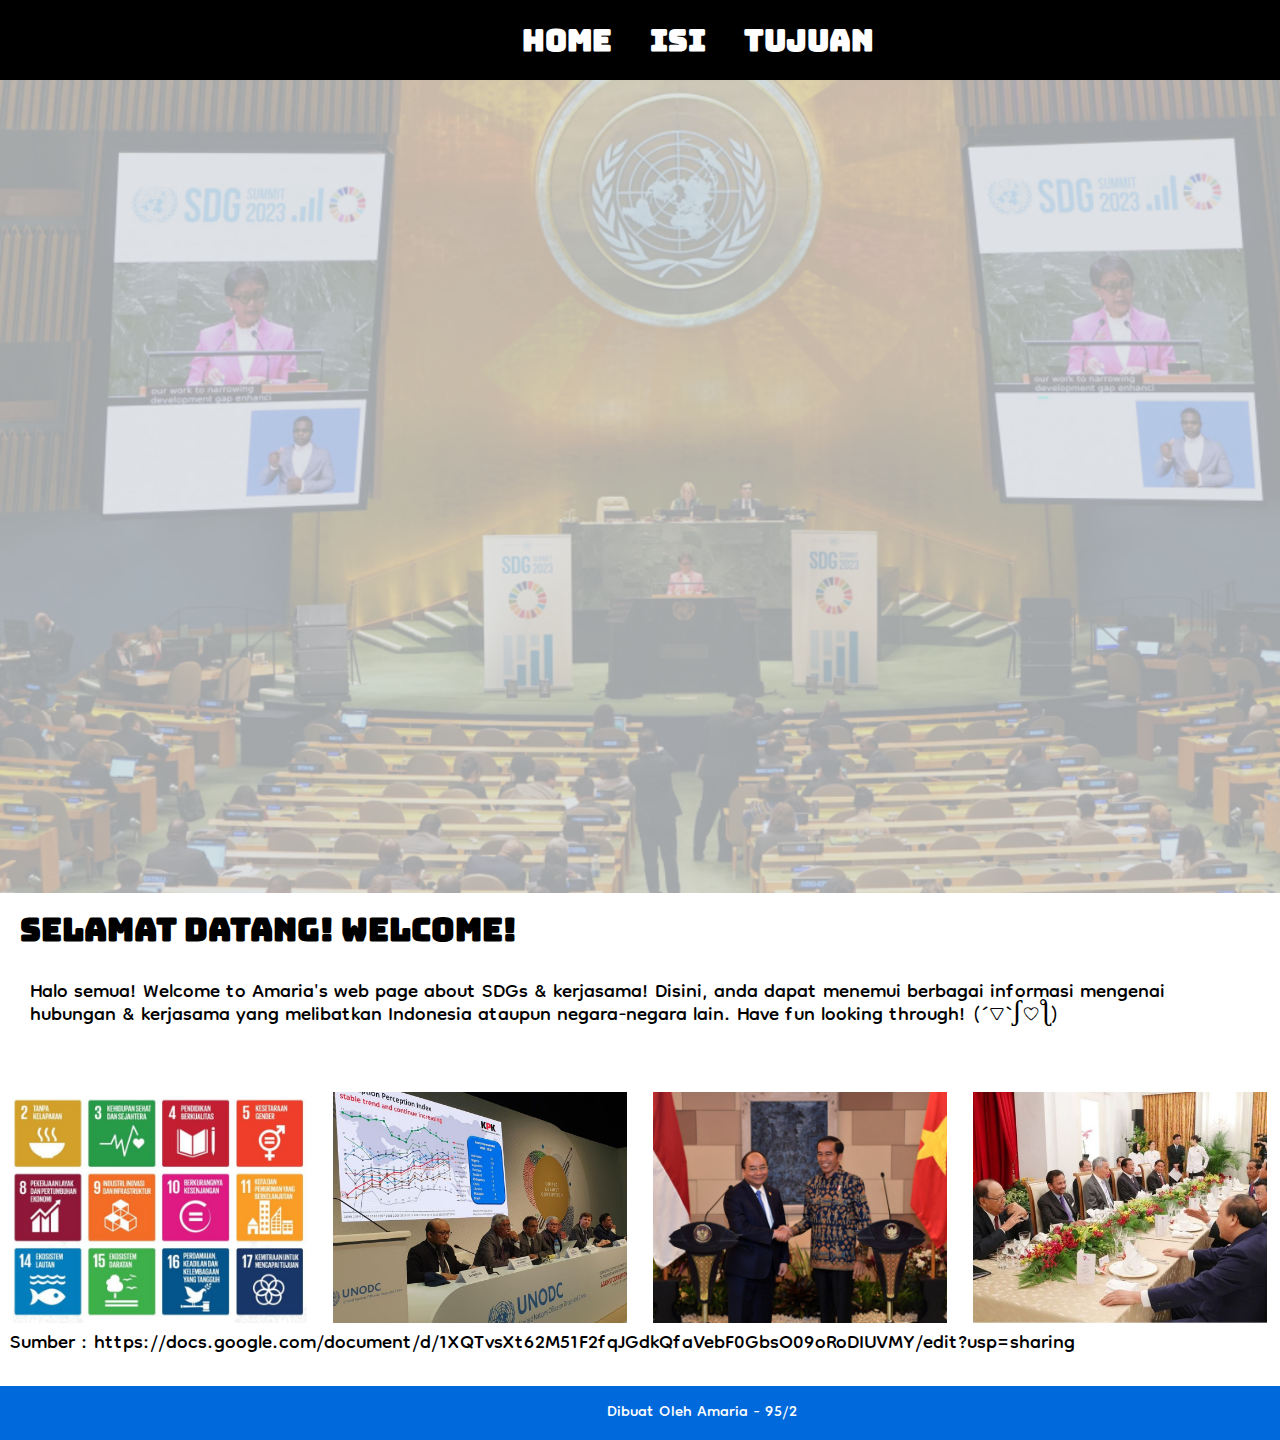
<file: index.html>
<!DOCTYPE html>
<html>

<head>
    <meta name="viewport" content="width=device-wifth, intial-scale.0">
    <title>ILP COLABORASI - TIK, PPKN, IPS</title>
    <link rel="stylesheet" href="style.css">
    <link rel="preconnect" href="https://fonts.googleapis.com">
    <link rel="preconnect" href="https://fonts.gstatic.com" crossorigin>
    <link href="https://fonts.googleapis.com/css2?family=Bungee&display=swap" rel="stylesheet">
    <link rel="preconnect" href="https://fonts.googleapis.com">
    <link rel="preconnect" href="https://fonts.gstatic.com" crossorigin>
    <link href="https://fonts.googleapis.com/css2?family=Dongle&display=swap" rel="stylesheet">
</head>
<div class="bg">
    <nav>
        <ul>
            <li><a href="index.html">‎ Home ‎ </a></li>
            <li class="dropdown">
                <a href="#">‎ ISI ‎ </a>
                <ul class="dropdown-menu">
                    <li><a href="kerjasama.html">‎ Kerjasama ‎ </a></li>
                    <li><a href="sdgs.html">‎ SDGS ‎ </a></li>
                </ul>
            </li>
            <li class="dropdown">
                <a href="tujuan.html">‎ Tujuan ‎ </a>
            </li>
        </ul>
    </nav>
    <div class="Content">
        <img src="TITLE-removebg-preview.png" class="anim">
    </div>
    <img src="JOKOWIPNG.png" class="image anim">
</div>

<body>
    <div class="opening">
        <h1> Selamat Datang! Welcome! </h1>
        <p>‎</p>
        <p class="optxt"> Halo semua! Welcome to Amaria's web page about SDGs & kerjasama! Disini, anda dapat menemui
            berbagai informasi mengenai hubungan & kerjasama yang melibatkan Indonesia ataupun negara-negara lain. Have
            fun looking through! (´▽`ʃ♡ƪ) </p>
    </div>
    <div class="Gallery">
        <div class="image-box">
            <img src="img1.jpg">
        </div>
        <div class="image-box">
            <img src="img2.jpg">
        </div>
        <div class="image-box">
            <img src="img3.jpeg">
        </div>
        <div class="image-box">
            <img src="img4.jpeg">
        </div>
    </div>
    <p class="optxt"> Sumber :
    https://docs.google.com/document/d/1XQTvsXt62M51F2fqJGdkQfaVebF0GbsO09oRoDIUVMY/edit?usp=sharing </p>
    <p class="cltxt"> Dibuat Oleh Amaria - 95/2 </p>
</body>

</html>
</file>
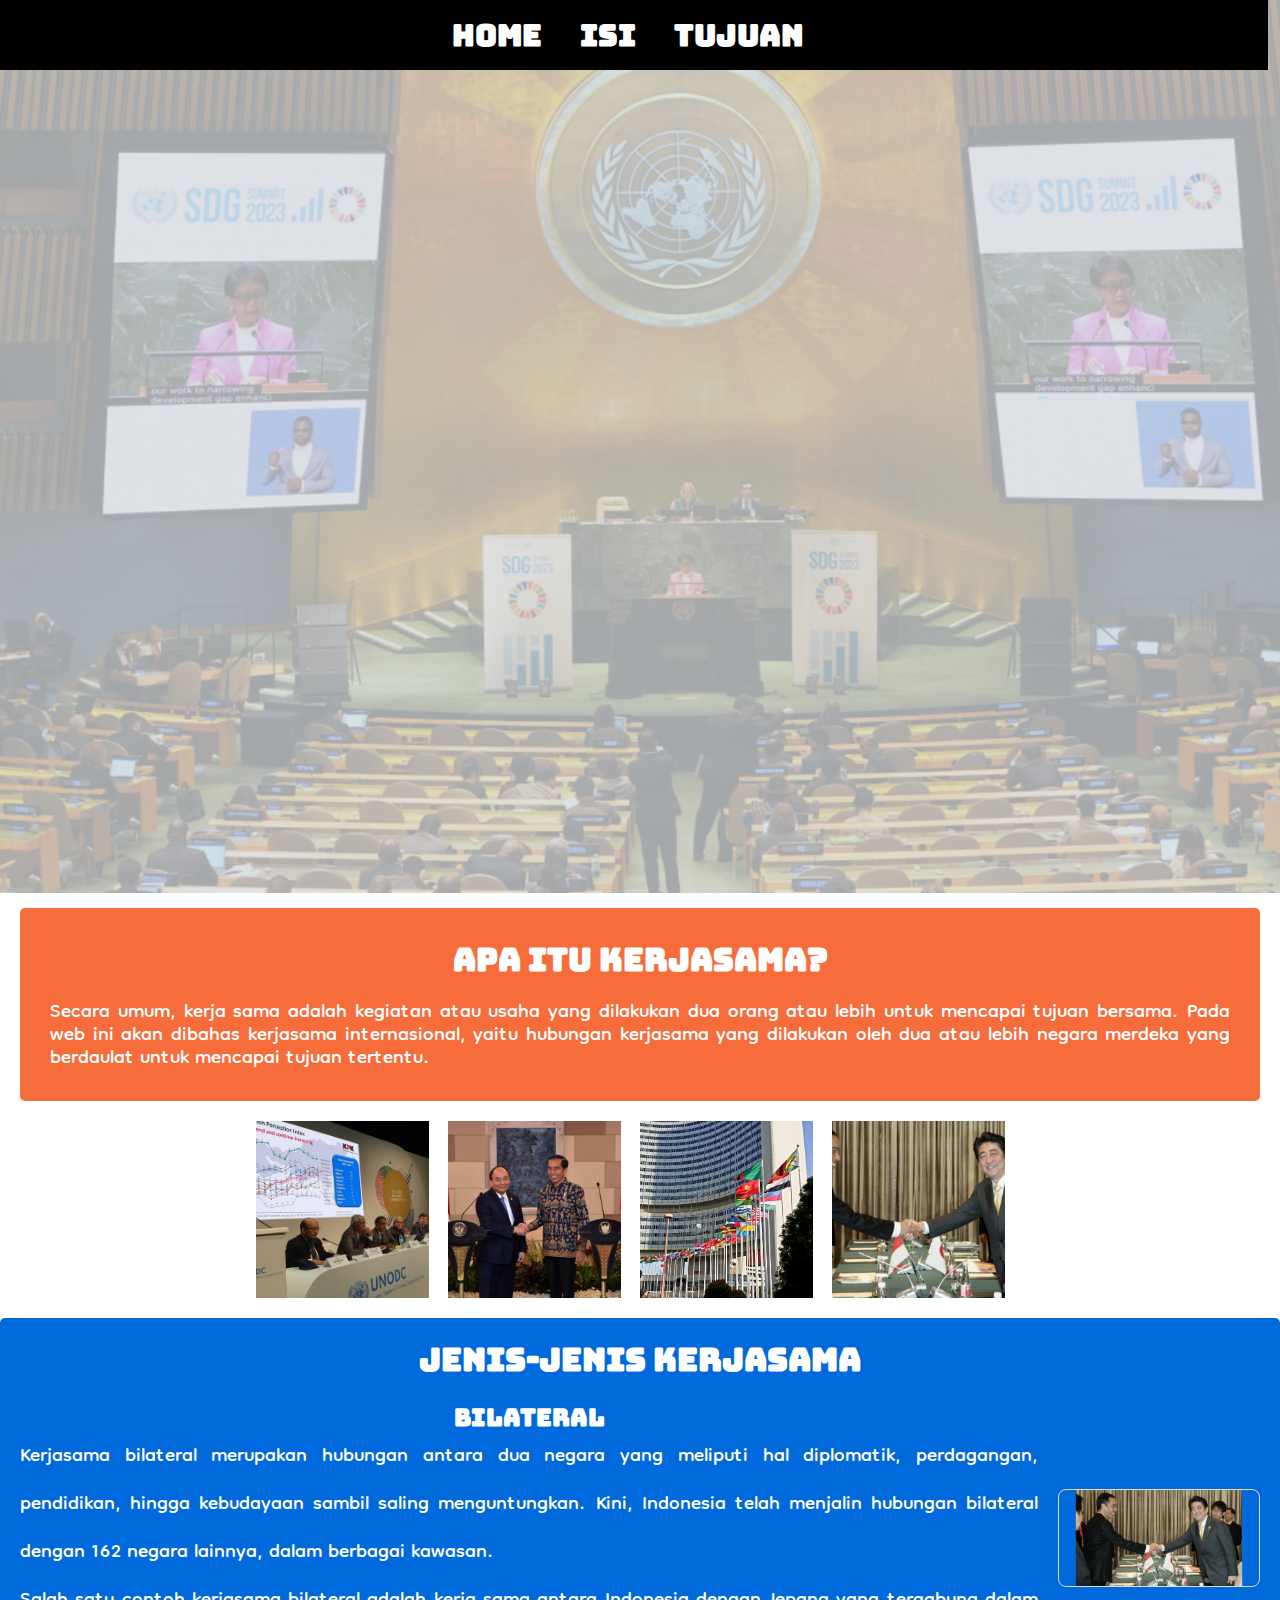
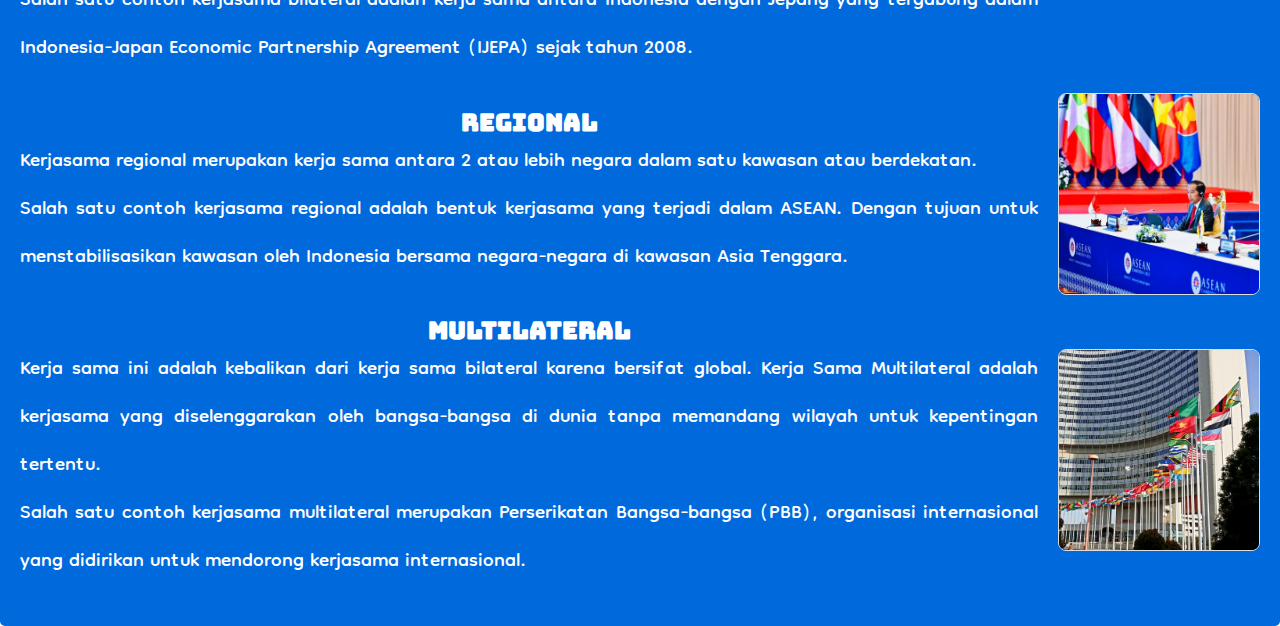
<file: kerjasama.html>
<!DOCTYPE html>
<html>

<head>
    <meta name="viewport" content="width=device-wifth, intial-scale.0">
    <title>Kerjasama</title>
    <link rel="stylesheet" href="kerjasama.css">
    <link rel="preconnect" href="https://fonts.googleapis.com">
    <link rel="preconnect" href="https://fonts.gstatic.com" crossorigin>
    <link href="https://fonts.googleapis.com/css2?family=Bungee&display=swap" rel="stylesheet">
    <link rel="preconnect" href="https://fonts.googleapis.com">
    <link rel="preconnect" href="https://fonts.gstatic.com" crossorigin>
    <link href="https://fonts.googleapis.com/css2?family=Dongle&display=swap" rel="stylesheet">
</head>

<div class="bg">
    <nav>
        <ul>
            <li><a href="index.html">‎ Home ‎ </a></li>
            <li class="dropdown">
                <a href="#">‎ ISI ‎ </a>
                <ul class="dropdown-menu">
                    <li><a href="kerjasama.html">‎ Kerjasama ‎ </a></li>
                    <li><a href="sdgs.html">‎ SDGS ‎ </a></li>
                </ul>
            </li>
            <li class="dropdown">
                <a href="tujuan.html">‎ Tujuan ‎ </a>
            </li>
        </ul>
    </nav>
    <div class="Content">
        <h1 class="titleop anim"> Kerjasama </h1>
    </div>
    <img src="JOKOWIPNG.png" class="image anim">
</div>

<body>
    <div class="opening">
        <h1> Apa itu Kerjasama? </h1>
        <p>‎</p>
        <p class="optxt"> Secara umum, kerja sama adalah kegiatan atau usaha yang dilakukan dua orang atau lebih untuk
            mencapai tujuan bersama.

            Pada web ini akan dibahas kerjasama internasional, yaitu hubungan kerjasama yang dilakukan oleh dua atau
            lebih negara merdeka yang berdaulat untuk mencapai tujuan tertentu.
        </p>
    </div>
    <div class="Gallery">
        <div class="image-box">
            <img src="img2.jpg">
        </div>
        <div class="image-box">
            <img src="img3.jpeg">
        </div>
        <div class="image-box">
            <img src="un.jpg">
        </div>
        <div class="image-box">
            <img src="IJEPA.png">
        </div>
    </div>
    <div class="main">
        <h1>Jenis-Jenis Kerjasama</h1>
        <p>‎ </p>
        <div class="section">
            <div class="text">
                <h2>Bilateral</h2>
                <p class="p">Kerjasama bilateral merupakan hubungan antara dua negara yang meliputi hal diplomatik, perdagangan, pendidikan, hingga kebudayaan sambil saling menguntungkan. Kini, Indonesia telah menjalin hubungan bilateral dengan 162 negara lainnya, dalam berbagai kawasan.</p>
                <p class="p">Salah satu contoh kerjasama bilateral adalah kerja sama antara Indonesia dengan Jepang yang tergabung dalam Indonesia-Japan Economic Partnership Agreement (IJEPA) sejak tahun 2008.</p>
            </div>
            <img src="IJEPA.png" class="side-image">
        </div>
        <div class="section">
            <div class="text">
                <h2>Regional</h2>
                <p class="p">Kerjasama regional merupakan kerja sama antara 2 atau lebih negara dalam satu kawasan atau berdekatan.</p>
                <p class="p">Salah satu contoh kerjasama regional adalah bentuk kerjasama yang terjadi dalam ASEAN. Dengan tujuan untuk menstabilisasikan kawasan oleh Indonesia bersama negara-negara di kawasan Asia Tenggara.</p>
            </div>
            <img src="asean.jpeg" class="side-image">
        </div>
    
        <div class="section">
            <div class="text">
                <h2>Multilateral</h2>
                <p class="p">Kerja sama ini adalah kebalikan dari kerja sama bilateral karena bersifat global. Kerja Sama Multilateral adalah kerjasama yang diselenggarakan oleh bangsa-bangsa di dunia tanpa memandang wilayah untuk kepentingan tertentu.</p>
                <p class="p">Salah satu contoh kerjasama multilateral merupakan Perserikatan Bangsa-bangsa (PBB), organisasi internasional yang didirikan untuk mendorong kerjasama internasional.</p>
            </div>
            <img src="un.jpg" class="side-image">
        </div>
    </div>    
</body>
</file>
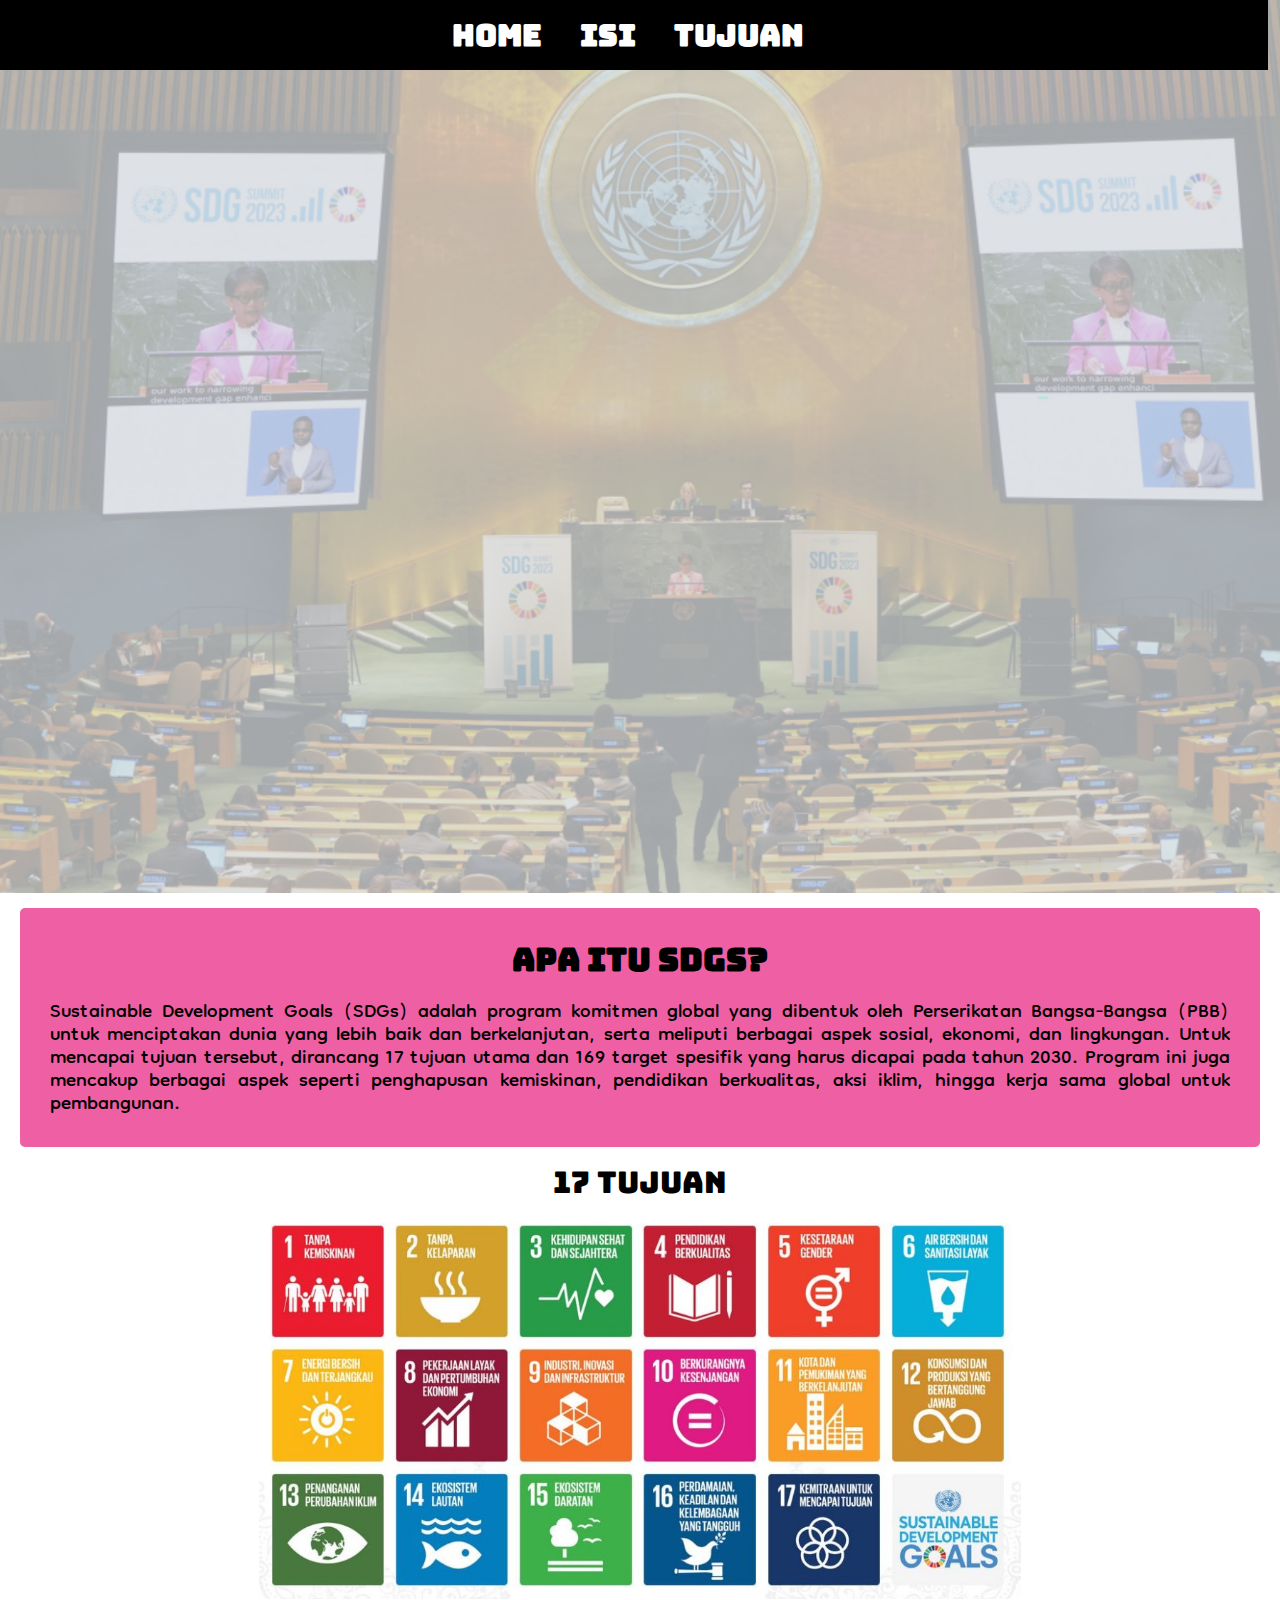
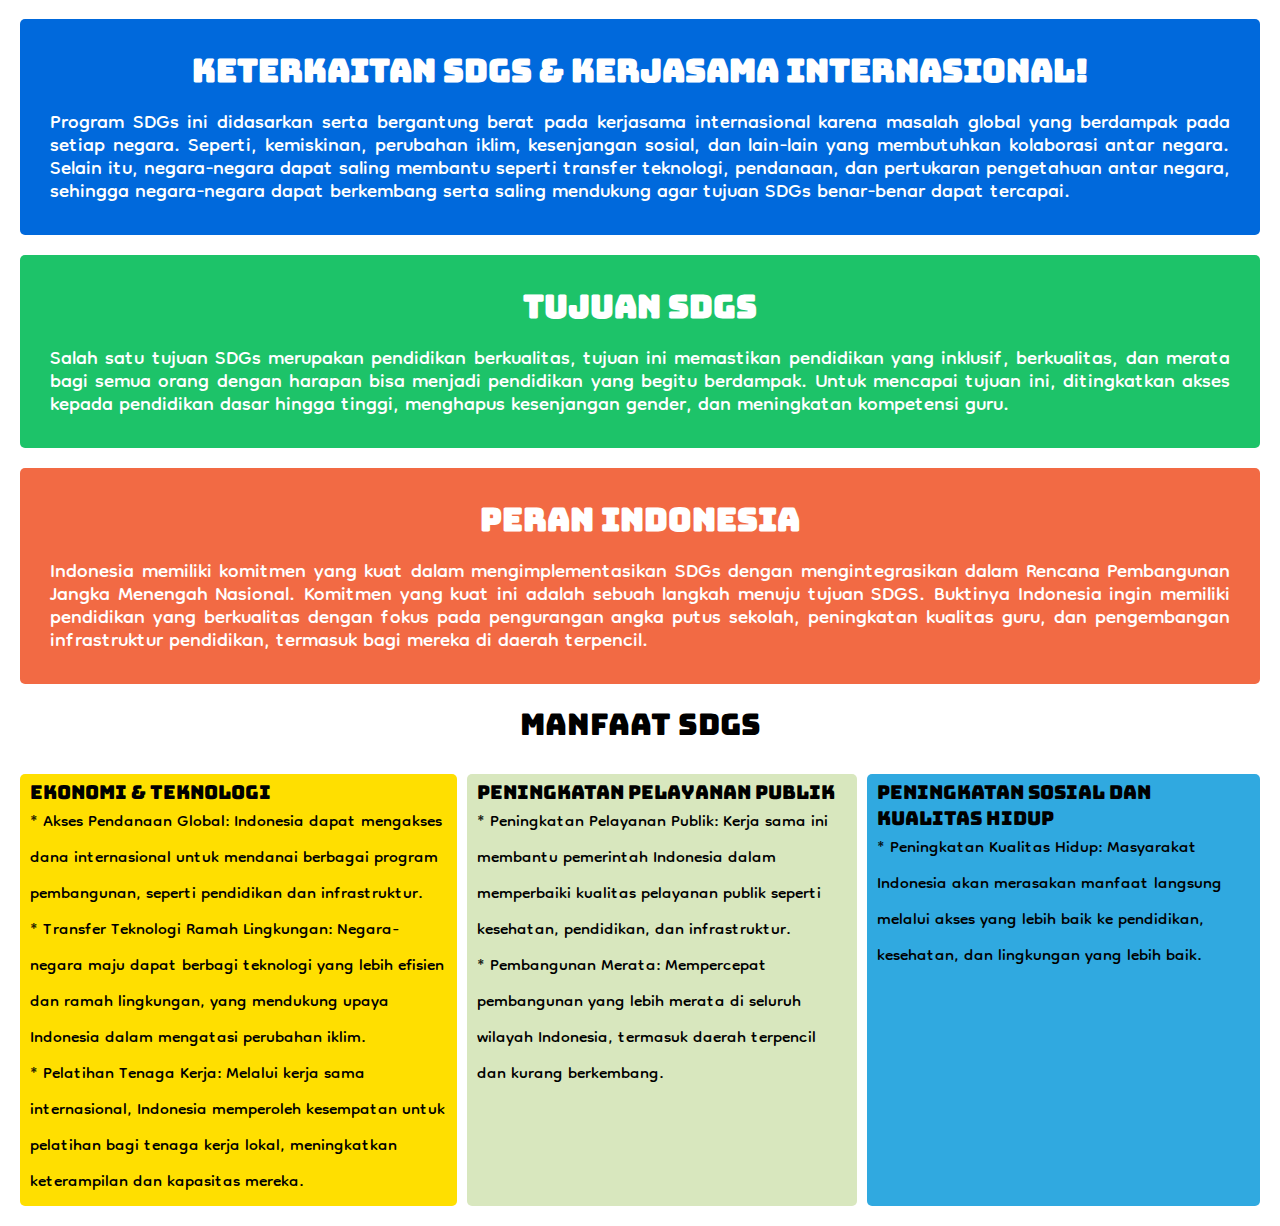
<file: sdgs.html>
<!DOCTYPE html>
<html>

<head>
    <meta name="viewport" content="width=device-wifth, intial-scale.0">
    <title>SDGS</title>
    <link rel="stylesheet" href="sdgs.css">
    <link rel="preconnect" href="https://fonts.googleapis.com">
    <link rel="preconnect" href="https://fonts.gstatic.com" crossorigin>
    <link href="https://fonts.googleapis.com/css2?family=Bungee&display=swap" rel="stylesheet">
    <link rel="preconnect" href="https://fonts.googleapis.com">
    <link rel="preconnect" href="https://fonts.gstatic.com" crossorigin>
    <link href="https://fonts.googleapis.com/css2?family=Dongle&display=swap" rel="stylesheet">
</head>

<div class="bg">
    <nav>
        <ul>
            <li><a href="index.html">‎ Home ‎ </a></li>
            <li class="dropdown">
                <a href="#">‎ ISI ‎ </a>
                <ul class="dropdown-menu">
                    <li><a href="kerjasama.html">‎ Kerjasama ‎ </a></li>
                    <li><a href="sdgs.html">‎ SDGS ‎ </a></li>
                </ul>
            </li>
            <li class="dropdown">
                <a href="tujuan.html">‎ Tujuan ‎ </a>
            </li>
        </ul>
    </nav>
    <div class="Content">
        <h1 class="titleop anim"> SDGS </h1>
    </div>
    <img src="JOKOWIPNG.png" class="image anim">
</div>

<body>
    <div class="opening">
        <h1> Apa itu SDGS? </h1>
        <p>‎</p>
        <p class="optxt"> Sustainable Development Goals (SDGs) adalah program komitmen global yang dibentuk oleh
            Perserikatan Bangsa-Bangsa (PBB) untuk menciptakan dunia yang lebih baik dan berkelanjutan, serta meliputi
            berbagai aspek sosial, ekonomi, dan lingkungan. Untuk mencapai tujuan tersebut, dirancang 17 tujuan utama
            dan 169 target spesifik yang harus dicapai pada tahun 2030. Program ini juga mencakup berbagai aspek seperti
            penghapusan kemiskinan, pendidikan berkualitas, aksi iklim, hingga kerja sama global untuk pembangunan.
        </p>
    </div>
    <p class="photo"> 17 Tujuan </p>
    <div class="image-box">
        <img src="img1.jpg">
    </div>
    </div>
    <div class="keterkaitan">
        <h1> Keterkaitan SDGs & kerjasama Internasional! </h1>
        <p>‎</p>
        <p class="ktxt"> Program SDGs ini didasarkan serta bergantung berat pada kerjasama internasional karena masalah
            global yang berdampak pada setiap negara. Seperti, kemiskinan, perubahan iklim, kesenjangan sosial, dan
            lain-lain yang membutuhkan kolaborasi antar negara. Selain itu, negara-negara dapat saling membantu seperti
            transfer teknologi, pendanaan, dan pertukaran pengetahuan antar negara, sehingga negara-negara dapat
            berkembang serta saling mendukung agar tujuan SDGs benar-benar dapat tercapai.

        </p>
    </div>
    <div class="tujuan">
        <h1> Tujuan SDGs </h1>
        <p>‎</p>
        <p class="ttxt"> Salah satu tujuan SDGs merupakan pendidikan berkualitas, tujuan ini memastikan pendidikan yang
            inklusif, berkualitas, dan merata bagi semua orang dengan harapan bisa menjadi pendidikan yang begitu
            berdampak. Untuk mencapai tujuan ini, ditingkatkan akses kepada pendidikan dasar hingga tinggi, menghapus
            kesenjangan gender, dan meningkatan kompetensi guru.
        </p>
    </div>
    <div class="peran">
        <h1> Peran Indonesia </h1>
        <p>‎</p>
        <p class="ptxt"> Indonesia memiliki komitmen yang kuat dalam mengimplementasikan SDGs dengan mengintegrasikan
            dalam Rencana Pembangunan Jangka Menengah Nasional. Komitmen yang kuat ini adalah sebuah langkah menuju
            tujuan SDGS. Buktinya Indonesia ingin memiliki pendidikan yang berkualitas dengan fokus pada pengurangan
            angka putus sekolah, peningkatan kualitas guru, dan pengembangan infrastruktur pendidikan, termasuk bagi
            mereka di daerah terpencil.
        </p>
    </div>
    <p class="Manfaat"> Manfaat SDGS </p>
    <div class="main">
        <div class="container">
            <div class="column1">Ekonomi & Teknologi
                <p class="m">* Akses Pendanaan Global: Indonesia dapat mengakses dana internasional untuk mendanai
                    berbagai program pembangunan, seperti pendidikan dan infrastruktur.</p>
                <p class="m">* Transfer Teknologi Ramah Lingkungan: Negara-negara maju dapat berbagi teknologi yang
                    lebih efisien dan ramah lingkungan, yang mendukung upaya Indonesia dalam mengatasi perubahan iklim.
                </p>
                <p class="m"> * Pelatihan Tenaga Kerja: Melalui kerja sama internasional, Indonesia memperoleh
                    kesempatan untuk pelatihan bagi tenaga kerja lokal, meningkatkan keterampilan dan kapasitas mereka.
                </p>
            </div>
            <div class="column2">Peningkatan Pelayanan Publik
                <p class="m"> * Peningkatan Pelayanan Publik: Kerja sama ini membantu pemerintah Indonesia dalam
                    memperbaiki kualitas pelayanan publik seperti kesehatan, pendidikan, dan infrastruktur. </p>
                <p class="m"> * Pembangunan Merata: Mempercepat pembangunan yang lebih merata di seluruh wilayah Indonesia,
                    termasuk daerah terpencil dan kurang berkembang. </p>
            </div>
            <div class="column3">Peningkatan Sosial dan Kualitas Hidup
                <p class="m">* Peningkatan Kualitas Hidup: Masyarakat Indonesia akan merasakan manfaat langsung melalui
                    akses yang lebih baik ke pendidikan, kesehatan, dan lingkungan yang lebih baik.</p>
            </div>
        </div>
    </div>
</file>
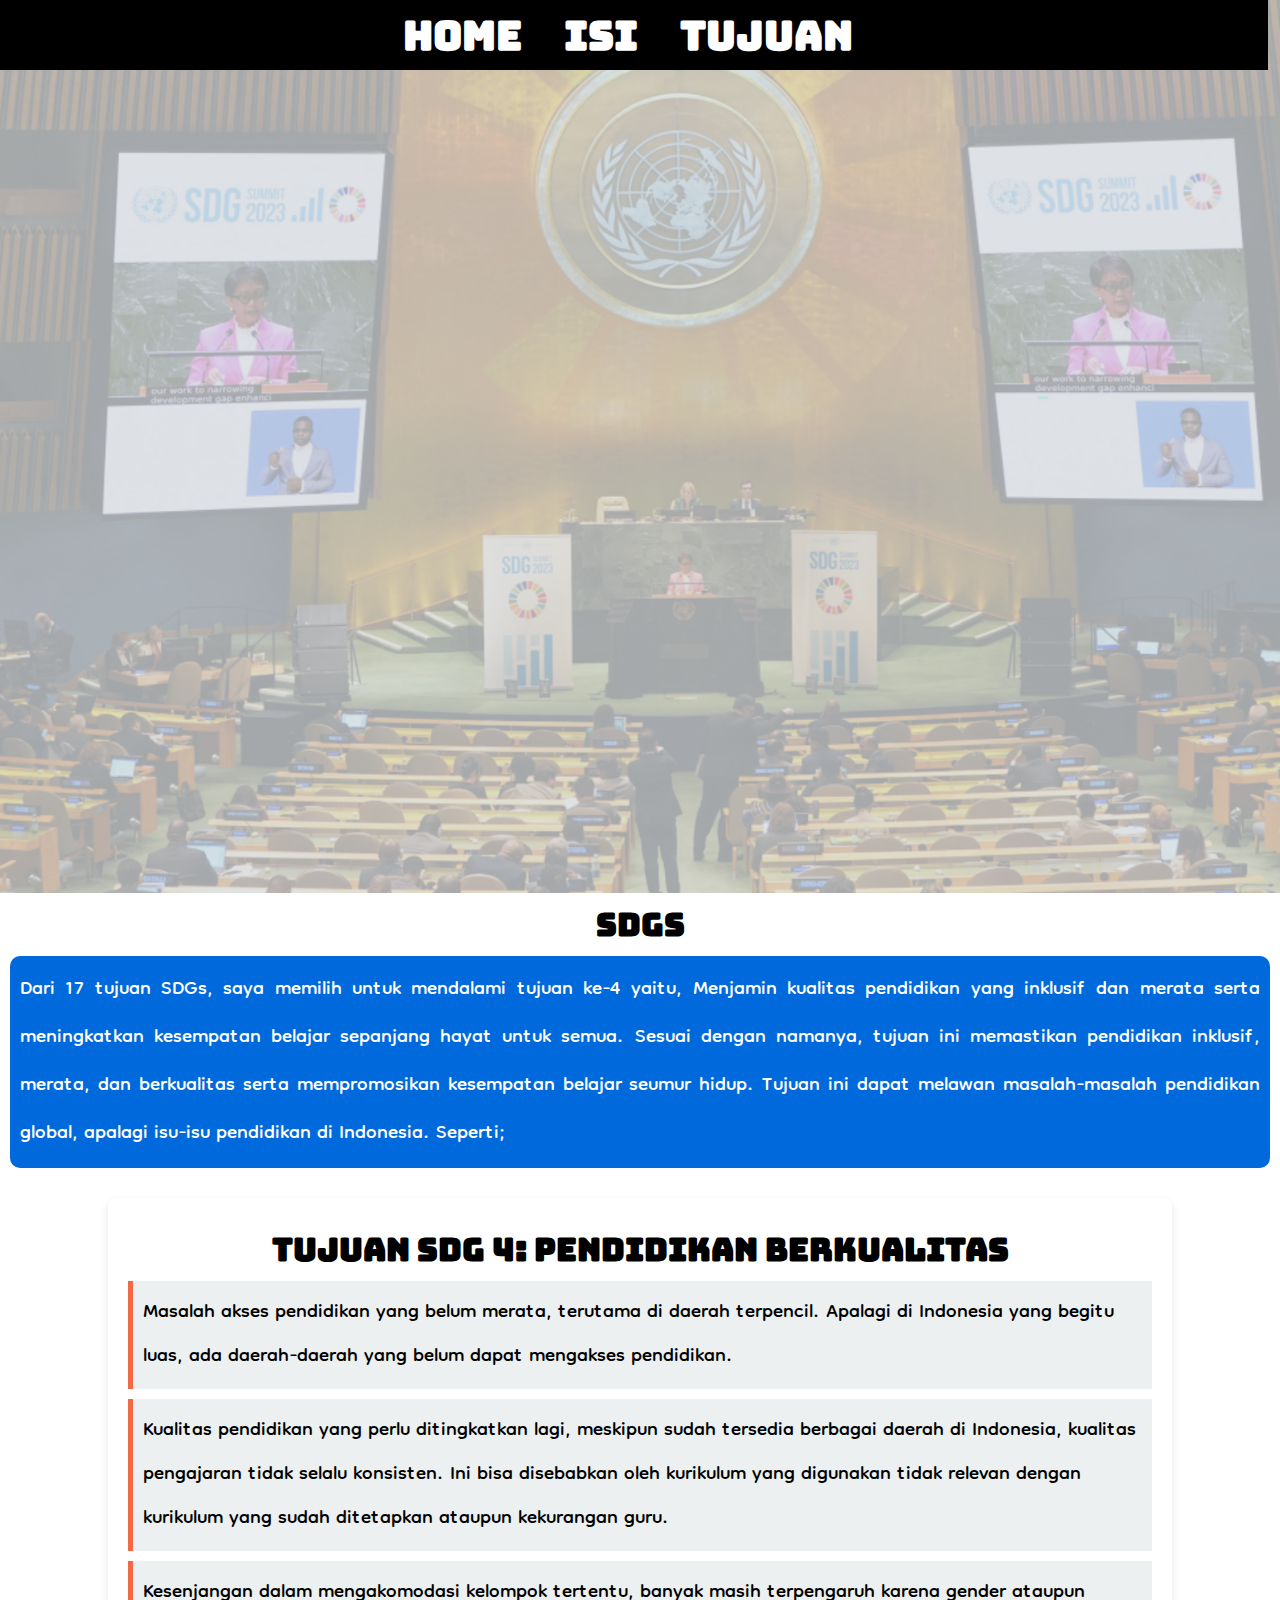
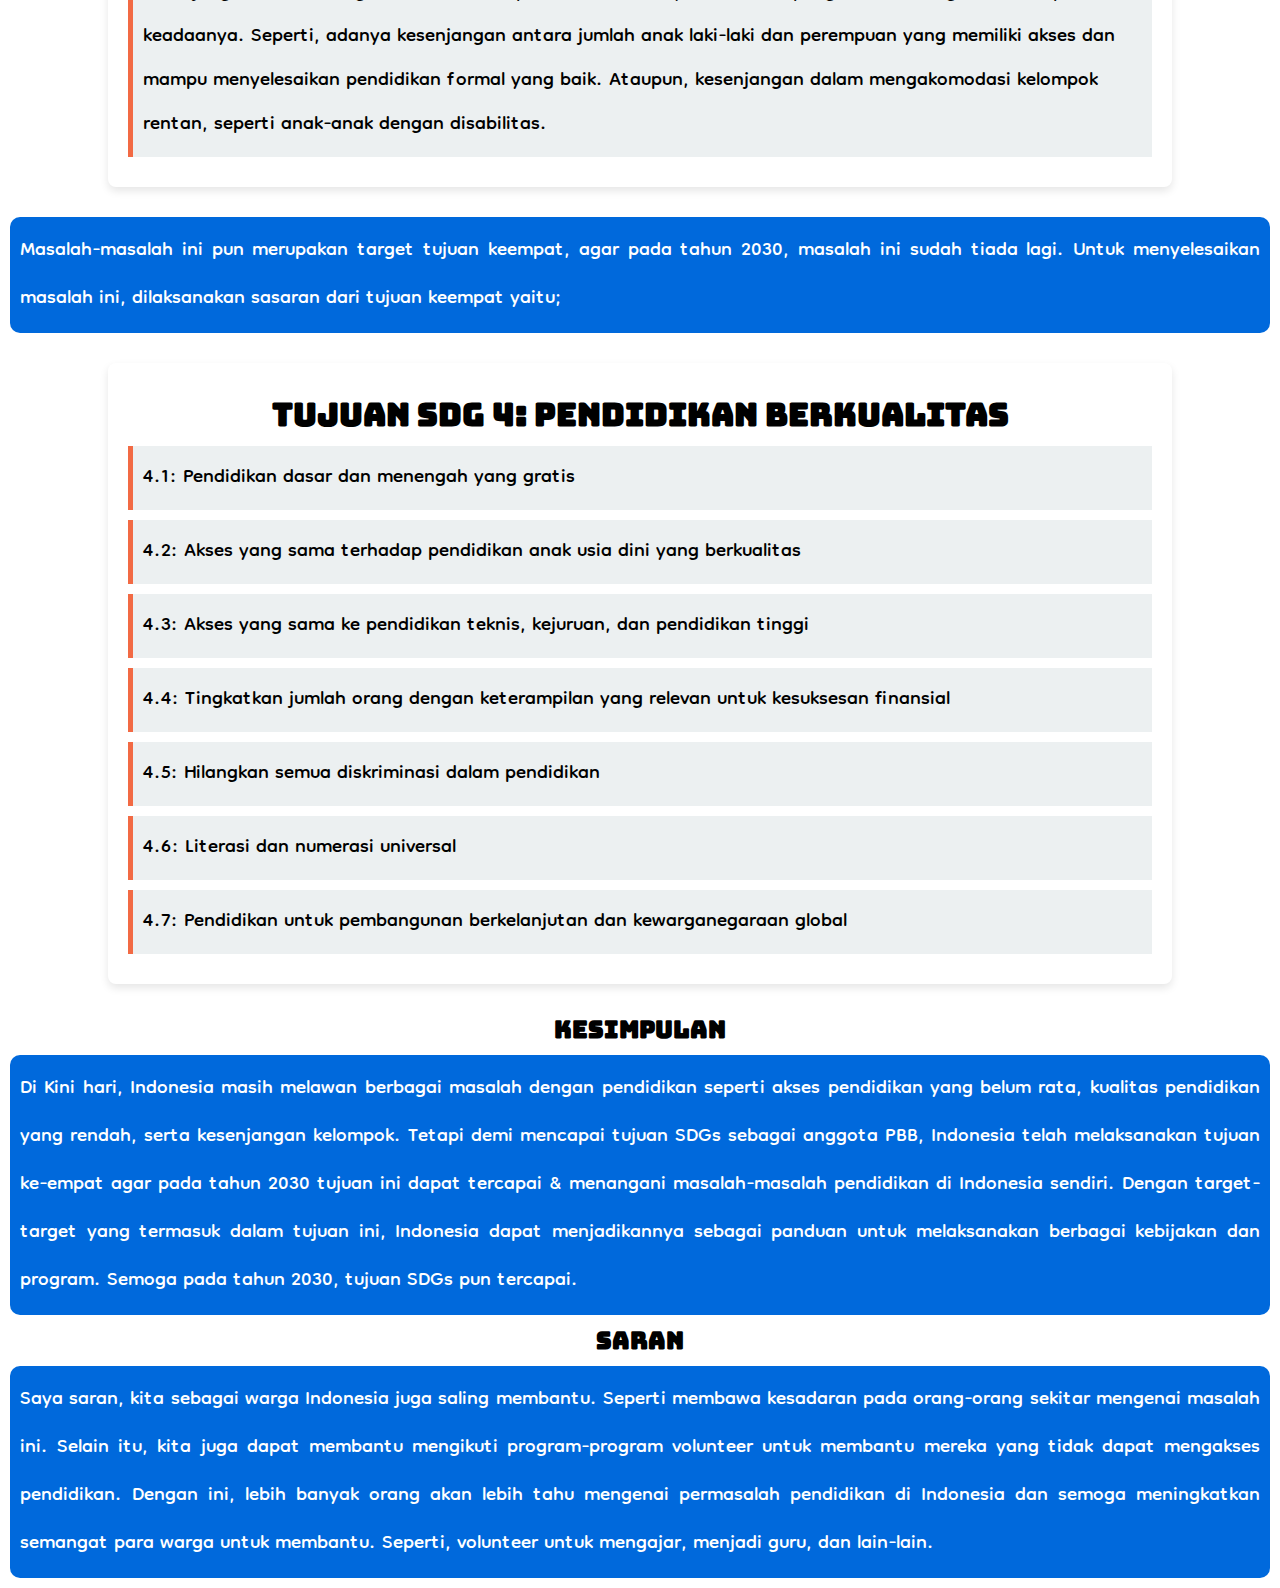
<file: tujuan.html>
<!DOCTYPE html>
<html>

<head>
    <meta name="viewport" content="width=device-wifth, intial-scale.0">
    <title>Tujuan</title>
    <link rel="stylesheet" href="tujuan.css">
    <link rel="preconnect" href="https://fonts.googleapis.com">
    <link rel="preconnect" href="https://fonts.gstatic.com" crossorigin>
    <link href="https://fonts.googleapis.com/css2?family=Bungee&display=swap" rel="stylesheet">
    <link rel="preconnect" href="https://fonts.googleapis.com">
    <link rel="preconnect" href="https://fonts.gstatic.com" crossorigin>
    <link href="https://fonts.googleapis.com/css2?family=Dongle&display=swap" rel="stylesheet">
</head>

<div class="bg">
    <nav>
        <ul>
            <li><a href="index.html">‎ Home ‎ </a></li>
            <li class="dropdown">
                <a href="#">‎ ISI ‎ </a>
                <ul class="dropdown-menu">
                    <li><a href="kerjasama.html">‎ Kerjasama ‎ </a></li>
                    <li><a href="sdgs.html">‎ SDGS ‎ </a></li>
                </ul>
            </li>
            <li class="dropdown">
                <a href="tujuan.html">‎ Tujuan ‎ </a>
            </li>
        </ul>
    </nav>
    <div class="Content">
        <h1 class="titleop anim"> TUJUAN </h1>
    </div>
    <img src="JOKOWIPNG.png" class="image anim">
</div>

<body>
    <div class="text">
        <h1> SDGS </h1>
        <p class="opening"> Dari 17 tujuan SDGs, saya memilih untuk mendalami tujuan ke-4 yaitu, Menjamin kualitas
            pendidikan yang inklusif dan merata serta meningkatkan kesempatan belajar sepanjang hayat untuk semua.
            Sesuai dengan namanya, tujuan ini memastikan pendidikan inklusif, merata, dan berkualitas serta
            mempromosikan kesempatan belajar seumur hidup. Tujuan ini dapat melawan masalah-masalah pendidikan global,
            apalagi isu-isu pendidikan di Indonesia. Seperti;
        </p>
        <div class="sdg-container">
            <h1>Tujuan SDG 4: Pendidikan Berkualitas</h1>
            <ul class="sdg-list">
                <li>Masalah akses pendidikan yang belum merata, terutama di daerah terpencil. Apalagi di Indonesia yang
                    begitu luas, ada daerah-daerah yang belum dapat mengakses pendidikan.
                </li>
                <li>Kualitas pendidikan yang perlu ditingkatkan lagi, meskipun sudah tersedia berbagai daerah di
                    Indonesia, kualitas pengajaran tidak selalu konsisten. Ini bisa disebabkan oleh kurikulum yang
                    digunakan tidak relevan dengan kurikulum yang sudah ditetapkan ataupun kekurangan guru.
                </li>
                <li>Kesenjangan dalam mengakomodasi kelompok tertentu, banyak masih terpengaruh karena gender ataupun keadaanya. Seperti, adanya kesenjangan antara jumlah anak laki-laki dan perempuan yang memiliki akses dan mampu menyelesaikan pendidikan formal yang baik. Ataupun, kesenjangan dalam mengakomodasi kelompok rentan, seperti anak-anak dengan disabilitas.
                </li>
            </ul>
        </div>
        <p class="masalah"> Masalah-masalah ini pun merupakan target tujuan keempat, agar pada tahun 2030, masalah ini
            sudah tiada lagi. Untuk menyelesaikan masalah ini, dilaksanakan sasaran dari tujuan keempat yaitu;
        </p>
        <div class="sdg-container">
            <h1 class="h">Tujuan SDG 4: Pendidikan Berkualitas</h1>
            <ul class="sdg-list">
                <li>4.1: Pendidikan dasar dan menengah yang gratis</li>
                <li>4.2: Akses yang sama terhadap pendidikan anak usia dini yang berkualitas</li>
                <li>4.3: Akses yang sama ke pendidikan teknis, kejuruan, dan pendidikan tinggi</li>
                <li>4.4: Tingkatkan jumlah orang dengan keterampilan yang relevan untuk kesuksesan finansial</li>
                <li>4.5: Hilangkan semua diskriminasi dalam pendidikan</li>
                <li>4.6: Literasi dan numerasi universal</li>
                <li>4.7: Pendidikan untuk pembangunan berkelanjutan dan kewarganegaraan global</li>
            </ul>
        </div>
        <h2 align="center"> Kesimpulan </h2>
        <p class="a"> Di Kini hari, Indonesia masih melawan berbagai masalah dengan pendidikan seperti akses
            pendidikan yang belum rata, kualitas pendidikan yang rendah, serta kesenjangan kelompok. Tetapi demi
            mencapai tujuan SDGs sebagai anggota PBB, Indonesia telah melaksanakan tujuan ke-empat agar pada tahun 2030
            tujuan ini dapat tercapai & menangani masalah-masalah pendidikan di Indonesia sendiri. Dengan target-target
            yang termasuk dalam tujuan ini, Indonesia dapat menjadikannya sebagai panduan untuk melaksanakan berbagai
            kebijakan dan program. Semoga pada tahun 2030, tujuan SDGs pun tercapai.
        </p>
        <h2 align="center"> Saran </h2>
        <p class="a"> Saya saran, kita sebagai warga Indonesia juga saling membantu. Seperti membawa kesadaran pada
            orang-orang sekitar mengenai masalah ini. Selain itu, kita juga dapat membantu mengikuti program-program
            volunteer untuk membantu mereka yang tidak dapat mengakses pendidikan. Dengan ini, lebih banyak orang akan
            lebih tahu mengenai permasalah pendidikan di Indonesia dan semoga meningkatkan semangat para warga untuk
            membantu. Seperti, volunteer untuk mengajar, menjadi guru, dan lain-lain.</p>
    </div>
</body>
</file>
<file: style.css>
*{
    margin: 0;
    padding: 0;
    box-sizing: 0;
    font-family: 'Bungee', sans-serif;
}

body {
    margin: 0; /* Removes default margin that might cause overflow */
    overflow-x: hidden; /* Hides horizontal scrolling */
}

.dropdown-menu{
    background: #1dc369;
    position: absolute;
    display: none;
    width: auto;
    height: auto;
    margin: 0px 0px;
}

.dropdown-menu li a{
    color: rgb(255, 255, 255);
    padding: fill;
}

.dropdown:hover .dropdown-menu {
    display: block;
}

nav ul li a:hover {
    background-color: #ffffff;
    color: #000000;
}

.bg{
    width: 80%;
    min-height: 97vh;
    background-position: center;
    background-image: url(BACKGROUND.png);
    background-size: cover;
    padding: 10px 10%;
    position: relative;
    overflow: hidden;

}

nav{
    padding: 10px 0;
    display: flex;
    align-items: center;
    justify-content: center;
    background: black;
    padding: 0px 0px;
    margin: -10px -140px;
    position: absolute;
    width: 1420px;
    height: 80px;
}

nav ul li{
    display: inline-block;  
    list-style: none;
    margin: 10px;
}

nav ul li a{
    text-decoration: none;
    color: rgb(255, 255, 255);
    font-weight: 1000;
    font-size: 30px;
}

.Content{
    margin-top: 15%;
    margin-left: -5%;
}

.image{
    width: 450px;
    position: absolute;
    bottom: 0;
    right: 5%;
 }

 .anim{
    opacity: 0;
    transform: translateY(30px);
    animation: moveup 0.5s linear forwards;
 }

@keyframes moveup{
    100%{
        opacity: 1;
        transform: translateY(0px);
    }
}

.image.anim{
    animation-delay: 0.2s;
}

.opening{
 margin: 15px 20px;
}

.optxt{
    font-size: 30px;
    font-family: "Dongle";
    line-height: 23px;
    margin: 10px;
}

.Gallery {
    height: 80%;
    width: 100%;
    display: flex;
    margin: 5% auto 0;
    box-sizing: border-box;
}

.image-box {
    margin: 0 1%;
    flex-grow: 1;
    flex-basis: 0;
    transition: flex-basis 0.5s ease-in-out; 
}

.image-box img {
    width: 100%;
    height: 100%;
    object-fit: cover;
    transition: transform 0.5s ease, opacity 0.5s ease; 
}

.image-box:hover {
    flex-basis: 50%;
}

.image-box:hover img {
    transform: scale(1.05); 
    opacity: 0.9;
}

.cltxt{
    position: absolute;
    width: 1403px;
    margin-top: 20px;
    font-family: "Dongle";
    padding: 10px 0px;
    background-color: #0069dc;
    font-size: x-large;
    text-align: center;
    color: white;
}
</file>
<file: kerjasama.css>
*{
    margin: 0;
    padding: 0;
    box-sizing: 0;
    font-family: 'Bungee', 'Dongle';
}

body {
    margin: 0; /* Removes default margin that might cause overflow */
    overflow-x: hidden; /* Hides horizontal scrolling */
}   

.dropdown-menu{
    background: #1dc369;
    position: absolute;
    display: none;
    width: auto;
    height: auto;
    margin: 0px 0px;
}

.dropdown-menu li a{
    color: rgb(255, 255, 255);
    padding: fill;
}

.dropdown:hover .dropdown-menu {
    display: block;
}

nav ul li a:hover {
    background-color: #ffffff;
    color: #000000;
}

.bg{
    width: 80%;
    min-height: 97vh;
    background-position: center;
    background-image: url(BACKGROUND.png);
    background-size: cover;
    padding: 10px 10%;
    position: relative;
    overflow: hidden;

}

nav{
    padding: 10px 0;
    display: flex;
    align-items: center;
    justify-content: center;
    background: black;
    padding: 0px 0px;
    margin: -10px -140px;
    position: absolute;
    width: 1280px;
    height: 70px;
}

nav ul li{
    display: inline-block;  
    list-style: none;
    margin: 10px;
}

nav ul li a{
    text-decoration: none;
    color: rgb(255, 255, 255);
    font-weight: 1000;
    font-size: 30px;
}

.Content{
    margin-top: 15%;
    margin-left: -5%;
}

.image{
    width: 450px;
    position: absolute;
    bottom: 0;
    right: 5%;
 }

 .anim{
    opacity: 0;
    transform: translateY(30px);
    animation: moveup 0.5s linear forwards;
 }

@keyframes moveup{
    100%{
        opacity: 1;
        transform: translateY(0px);
    }
}

.image.anim{
    animation-delay: 0.2s;
} 

.opening{
    background-color: #f76c3b; 
    color: white; 
    padding: 30px;
    max-width: 1280px; 
    margin: 0 auto; 
    border-radius: 5px;
    text-align: center; 
}
   
.optxt{
    font-size: 30px;
    font-family: "Dongle";
    line-height: 23px;
    text-align: justify;
}

.Gallery {
    height: 10%;
    width: 60%;
    display: flex;
    margin: 20px auto 0;
    box-sizing: border-box;
    gap: 0;
    margin-bottom: 20px;
}

.image-box {
    margin: 0;
    flex-grow: 1;
    flex-basis: 0;
    transition: flex-basis 0.5s ease-in-out; 
}

.image-box img {
    width: 90%;
    height: 100%;
    object-fit: cover;
    transition: transform 0.5s ease, opacity 0.5s ease; 
}

.image-box:hover {
    flex-basis: 40%;
}

.image-box:hover img {
    transform: scale(1.05); 
    opacity: 0.9;
}

.main{
    background-color: #0069dc;
    color: white; 
    padding: 30px;
    max-width: 1280px; 
    margin: 0 ; 
    border-radius: 5px;
    text-align: center; 
}
   
.maintxt{
    font-size: 20px;
    line-height: 23px;
    text-align: justify;
}

.anim{
    opacity: 0;
    transform: translateY(30px);
    animation: moveup 0.5s linear forwards;
 }

@keyframes moveup{
    100%{
        opacity: 1;
        transform: translateY(0px);
    }
}

.anim{
    animation-delay: 0.2s;
}

.opening{
 margin: 15px 20px;
}

.titleop {
    margin-top: 20px;
    font-size: 50px;
    padding: 10px 5px;
    color: white;
    position: relative;
    text-align: center;
    border: 5px solid black;
    display: inline-block;
    text-shadow: 4px 4px 0 black;
    background-color: #000000;
}   


.main {
    padding: 20px;
}

.section {
    display: flex;
    align-items: center;
    margin-bottom: 20px;
}

.text {
    flex: 1;
    padding-right: 20px; 
}

.side-image {
    width: 30%; 
    max-width: 200px; 
    height: auto; 
    border: 1px solid #ddd; 
    border-radius: 8px; 
}

h2 + p {
    font-family: 'Dongle', serif;
    font-size: 30px;
    color: #ffffff;
    line-height: 1.6;
    text-align: justify;
}

h2 + p + p{
    font-family: 'Dongle', serif;
    font-size: 30px;
    color: #ffffff;
    line-height: 1.6;
    text-align: justify;
}
</file>
<file: sdgs.css>
*{
    margin: 0;
    padding: 0;
    box-sizing: 0;
    font-family: 'Bungee', 'Dongle';
}

body {
    margin: 0; /* Removes default margin that might cause overflow */
    overflow-x: hidden; /* Hides horizontal scrolling */
}   

.dropdown-menu{
    background: #1dc369;
    position: absolute;
    display: none;
    width: auto;
    height: auto;
    margin: 0px 0px;
}

.dropdown-menu li a{
    color: rgb(255, 255, 255);
    padding: fill;
}

.dropdown:hover .dropdown-menu {
    display: block;
}

nav ul li a:hover {
    background-color: #ffffff;
    color: #000000;
}

.bg{
    width: 80%;
    min-height: 97vh;
    background-position: center;
    background-image: url(BACKGROUND.png);
    background-size: cover;
    padding: 10px 10%;
    position: relative;
    overflow: hidden;

}

nav{
    padding: 10px 0;
    display: flex;
    align-items: center;
    justify-content: center;
    background: black;
    padding: 0px 0px;
    margin: -10px -140px;
    position: absolute;
    width: 1280px;
    height: 70px;
}

nav ul li{
    display: inline-block;  
    list-style: none;
    margin: 10px;
}

nav ul li a{
    text-decoration: none;
    color: rgb(255, 255, 255);
    font-weight: 1000;
    font-size: 30px;
}

.Content{
    margin-top: 15%;
    margin-left: -5%;
}

.image{
    width: 450px;
    position: absolute;
    bottom: 0;
    right: 5%;
 }

 .anim{
    opacity: 0;
    transform: translateY(30px);
    animation: moveup 0.5s linear forwards;
 }

@keyframes moveup{
    100%{
        opacity: 1;
        transform: translateY(0px);
    }
}

.image.anim{
    animation-delay: 0.2s;
} 

.opening{
    background-color: #ef5fa4; 
    color: black; 
    padding: 30px;
    max-width: 1280px; 
    margin: 0 auto; 
    border-radius: 5px;
    text-align: center; 
}
   
.optxt{
    font-size: 30px;
    font-family: "Dongle";
    line-height: 23px;
    text-align: justify;
}

.image-box {
    margin: 5px;
    flex-grow: 1;
    flex-basis: 0;
    transition: flex-basis 0.5s ease-in-out; 
}

.image-box img {
    width: 60%;
    height: 90%;
    object-fit: cover;
    transition: transform 0.5s ease, opacity 0.5s ease; 
    display: flex;
    margin: 5px auto 0;
    box-sizing: border-box;
}

.image-box:hover {
    flex-basis: 40%;
}

.image-box:hover img {
    transform: scale(1.05); 
    opacity: 0.9;
}

.anim{
    opacity: 0;
    transform: translateY(30px);
    animation: moveup 0.5s linear forwards;
 }

@keyframes moveup{
    100%{
        opacity: 1;
        transform: translateY(0px);
    }
}

.anim{
    animation-delay: 0.2s;
}

.opening{
 margin: 15px 20px;
}

.titleop {
    margin-top: 20px;
    font-size: 50px;
    padding: 10px 5px;
    color: white;
    position: relative;
    text-align: center;
    border: 5px solid black;
    display: inline-block;
    text-shadow: 4px 4px 0 black;
    background-color: #000000;
}

.txt{
    font-family: 'Dongle';
    font-size: 30px;
}

.photo{
    margin: 10px auto;
    text-align: center; 
    display: block; 
    width: 100%; 
    font-size: 30px;
}

body {
    font-family: Arial, sans-serif;
    margin: 0;
    padding: 0;
}

.container {
    display: flex;
    justify-content: space-between;
    gap: 10px;
    padding: 20px;
}

.column {
    flex: 1;
    padding: 10px;
    background-color: #f4f4f4;
    text-align: center;
}

.keterkaitan{
    background-color: #0069dc; 
    color: white; 
    padding: 30px;
    max-width: 1280px; 
    margin: 20px 20px; 
    border-radius: 5px;
    text-align: center; 
}

.ktxt, .ptxt, .ttxt{
    font-size: 30px;
    font-family: "Dongle";
    line-height: 23px;
    text-align: justify;
}

.Manfaat{
    margin: 10px auto;
    text-align: center; 
    display: block; 
    width: 100%; 
    font-size: 30px;
}

.m{
font-family: 'Dongle';
font-size: 25px;

}

.column1, .column2,.column3{
    font-size: larger;
}

.column1{
    background-color: #ffdf00;
    padding: 5px 10px;
    border-radius: 5px;
}

.column2{
    background-color: #d8e7be;
    padding: 5px 10px;
    border-radius: 5px;
}

.column3{
    background-color: #30a9e0;
    padding: 5px 10px;
    border-radius: 5px;
}

.tujuan{
    background-color: #1dc369; 
    color: white; 
    padding: 30px;
    max-width: 1280px; 
    margin: 20px 20px; 
    border-radius: 5px;
    text-align: center; 
}

.peran{
    background-color: #f26a44; 
    color: white; 
    padding: 30px;
    max-width: 1280px; 
    margin: 20px 20px; 
    border-radius: 5px;
    text-align: center; 
}
</file>
<file: tujuan.css>
*{
    margin: 0;
    padding: 0;
    box-sizing: 0;
    font-family: 'Bungee', 'Dongle';
}

body {
    margin: 0; /* Removes default margin that might cause overflow */
    overflow-x: hidden; /* Hides horizontal scrolling */
}   

.dropdown-menu{
    background: #1dc369;
    position: absolute;
    display: none;
    width: auto;
    height: auto;
    margin: 0px 0px;
}

.dropdown-menu li a{
    color: rgb(255, 255, 255);
    padding: fill;
}

.dropdown:hover .dropdown-menu {
    display: block;
}

nav ul li a:hover {
    background-color: #ffffff;
    color: #000000;
}

.bg{
    width: 80%;
    min-height: 97vh;
    background-position: center;
    background-image: url(BACKGROUND.png);
    background-size: cover;
    padding: 10px 10%;
    position: relative;
    overflow: hidden;

}

nav{
    padding: 10px 0;
    display: flex;
    align-items: center;
    justify-content: center;
    background: black;
    padding: 0px 0px;
    margin: -10px -140px;
    position: absolute;
    width: 1280px;
    height: 70px;
}

nav ul li{
    display: inline-block;  
    list-style: none;
    margin: 10px;
}

nav ul li a{
    text-decoration: none;
    color: rgb(255, 255, 255);
    font-weight: 1000;
    font-size: 40px;
}

.Content{
    margin-top: 15%;
    margin-left: -5%;
}

.image{
    width: 450px;
    position: absolute;
    bottom: 0;
    right: 5%;
 }

 .anim{
    opacity: 0;
    transform: translateY(30px);
    animation: moveup 0.5s linear forwards;
 }

@keyframes moveup{
    100%{
        opacity: 1;
        transform: translateY(0px);
    }
}

.image.anim{
    animation-delay: 0.2s;
} 


.sdg-container {
    width: 80%;
    margin: 30px auto;
    background-color: #fff;
    padding: 20px;
    border-radius: 8px;
    box-shadow: 0 4px 8px rgba(0, 0, 0, 0.1);
    font-family: 'Dongle';
}

h1 {
    text-align: center;
    color: #000000;
    font-family: 'Bungee';
    margin: 10px;
}


.sdg-list {
    list-style-type: none;
    padding: 0;
}

.sdg-list li {
    background-color: #ecf0f1;
    margin: 10px 0;
    padding: 10px;
    border-left: 5px solid #f26a44;
    font-size: 30px;
    font-family: 'Dongle';
}

.sdg-list li:hover {
    background-color: #1dc369;
    cursor: pointer;
}

.li{
list-style-type:lower-latin ;
list-style-position: inside;
padding: 20px;
}

p {
    font-family: 'Dongle', serif;
    font-size: 30px;
    padding: 10px 10px;
    color: #000000;
    line-height: 1.6;
    text-align: justify;
    margin-top: 10px;
    color: #ffffff;
    background-color: #0069dc;
    border-radius: 10px;
    margin: 10px 10px;
}

.titleop{
    margin-top: 20px;
    font-size: 50px;
    padding: 10px 5px;
    color: white;
    position: relative;
    text-align: center;
    border: 5px solid black;
    display: inline-block;
    text-shadow: 4px 4px 0 black;
    background-color: #000000;
}
</file>
